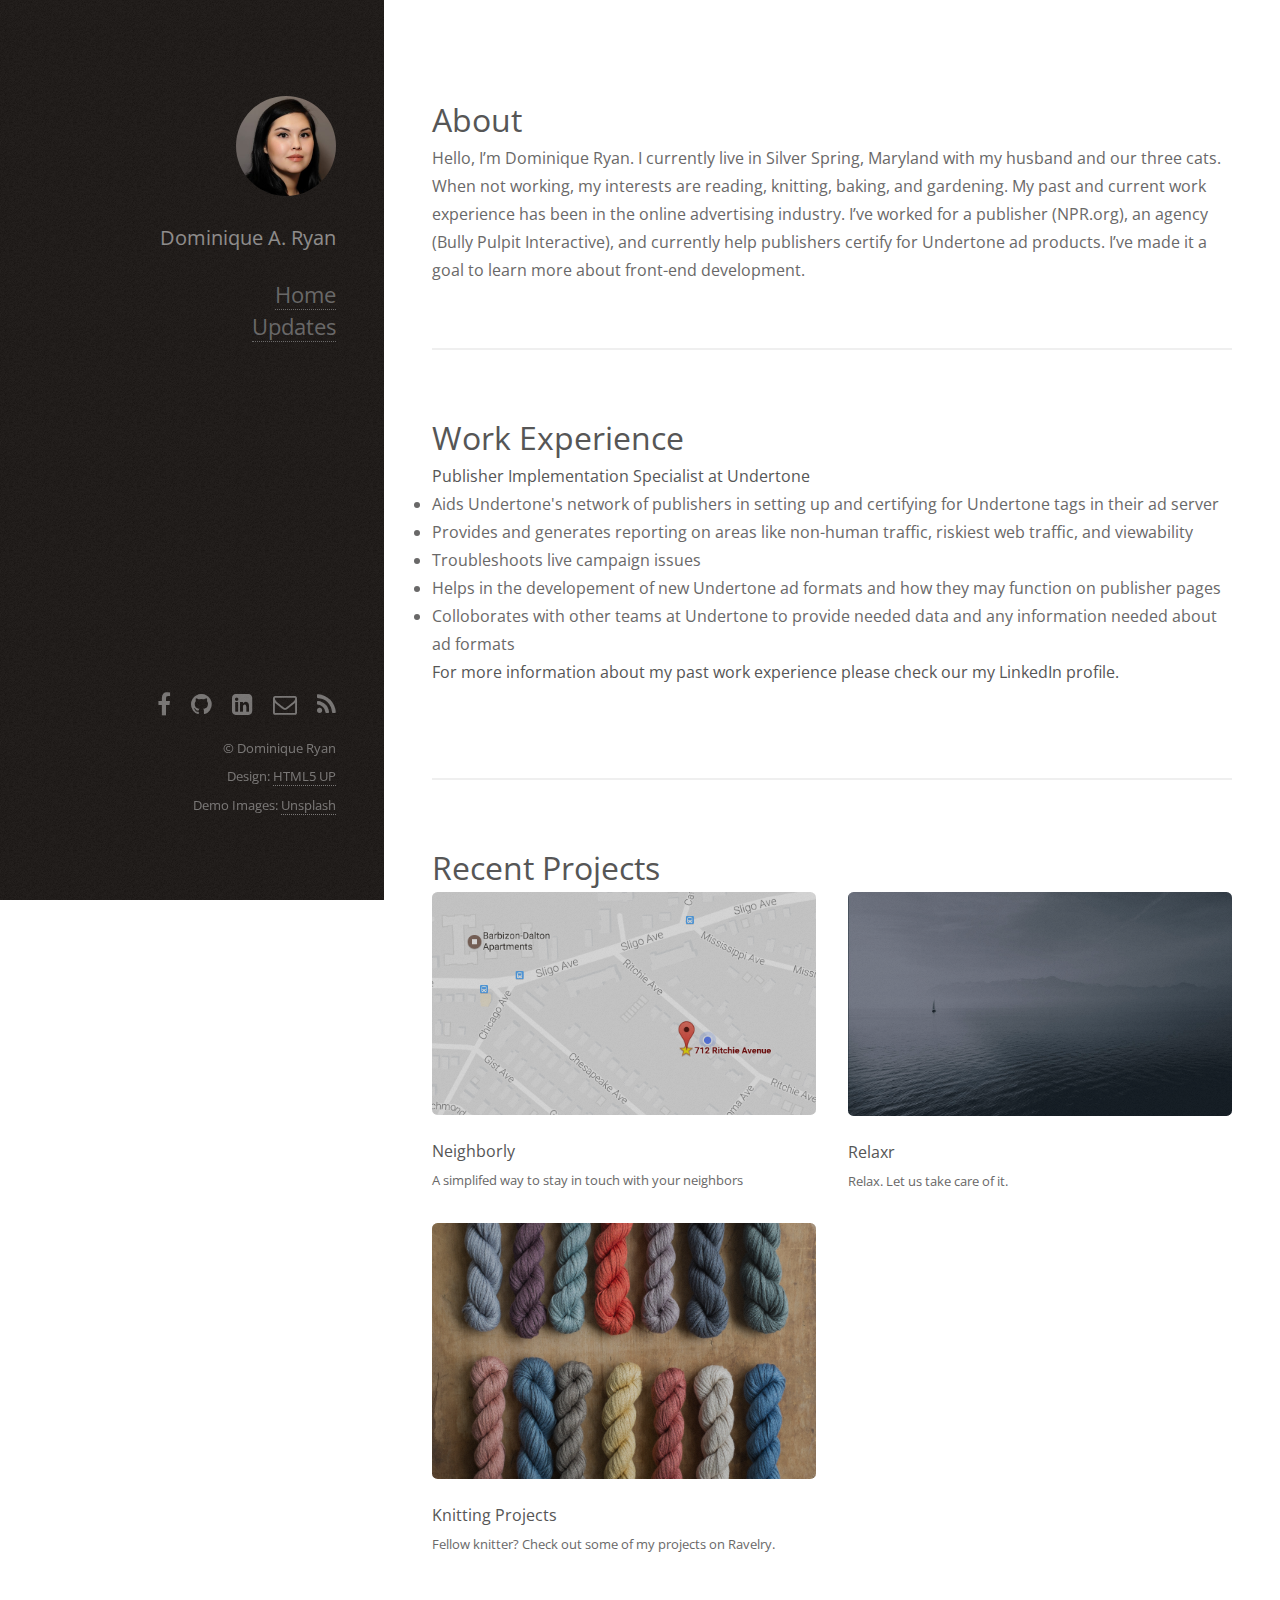
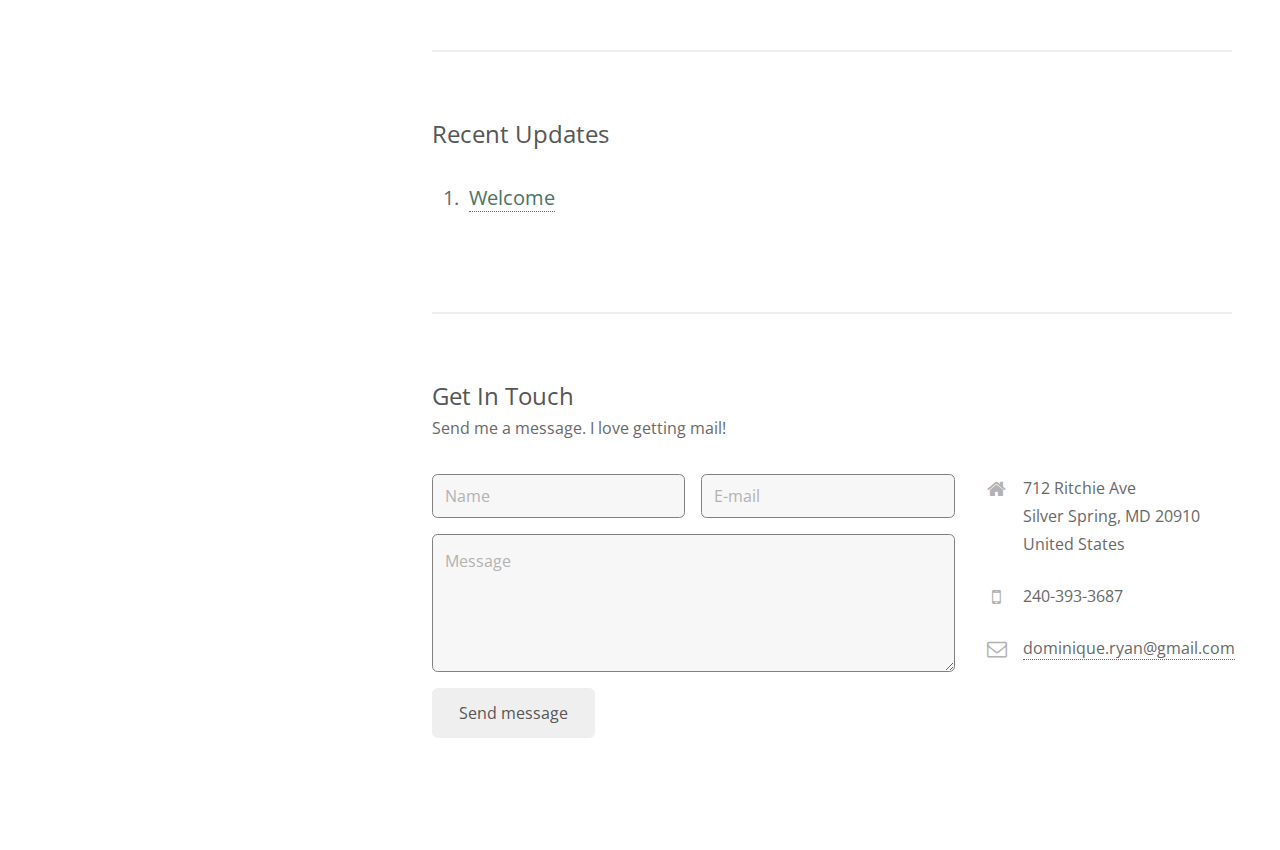
<file: index.html>
<!DOCTYPE HTML>

<!-- 
Strata by HTML5 UP
html5up.net | @n33co
Free for personal and commercial use under the CCA 3.0 license (html5up.net/license)
-->
<html>
	<head>
		<title>Dominique A. Ryan</title>
		<meta charset="utf-8" />
		<meta name="viewport" content="width=device-width, initial-scale=1" />
		<meta name="author" content="Dominique Ryan">
		<meta name="description" content="Dominique Ryan Portfolio">
		<meta http-equiv="content-language" content="en-us" />

		
		<meta name="og:site_name" content="Dominique A. Ryan">
		<meta name="og:title" content="Dominique A. Ryan">
		<meta name="og:url" content="https://dominiquealis.github.io/portfolio/">
		<meta name="og:image" content="https://dominiquealis.github.io/portfolio/images/selfpic.jpg">
		

		<meta name="generator" content="Hugo 0.17" />

		<!--[if lte IE 8]><script src='https://dominiquealis.github.io/portfolio/js/ie/html5shiv.js'></script><![endif]-->
		<link rel="stylesheet" href="//maxcdn.bootstrapcdn.com/font-awesome/4.5.0/css/font-awesome.min.css" type="text/css">
		<link rel="stylesheet" href="https://dominiquealis.github.io/portfolio/css/main.css" />
		<!--[if lte IE 8]><link rel="stylesheet" href="https://dominiquealis.github.io/portfolio//css/ie8.css"><![endif]-->

		
		<link href="https://dominiquealis.github.io/portfolio/index.xml" rel="alternate" type="application/rss+xml" title="Dominique A. Ryan" />
		<link href="https://dominiquealis.github.io/portfolio/index.xml" rel="feed" type="application/rss+xml" title="Dominique A. Ryan" />
		
		
	</head>

	<body id="top">
		<!-- Header -->
<header id="header">
	<a href="https://dominiquealis.github.io/portfolio/" class="image avatar"><img src="https://dominiquealis.github.io/portfolio/images/selfpic.jpg" alt="" /></a>
	
		<h1>Dominique A. Ryan</h1>
	

	
		<nav id="sidebar">
			<ul>
			
				<li><a href="https://dominiquealis.github.io/portfolio/">Home</a></li>
			
				<li><a href="https://dominiquealis.github.io/portfolio/post/">Updates</a></li>
			
			</ul>
		</nav>
	
</header>


		<!-- Main -->
		<div id="main">
			
	
		<section>
	<header class="major">
		<h2>About</h2>
	</header>
	<p>Hello, I’m Dominique Ryan. I currently live in Silver Spring, Maryland with my husband and our three cats. When not working, my interests are reading, knitting, baking, and gardening. My past and current work experience has been in the online advertising industry. I’ve worked for a publisher (NPR.org), an agency (Bully Pulpit Interactive), and currently help publishers certify for Undertone ad products. I’ve made it a goal to learn more about front-end development.</p>
</section>

	

	
		<section>
	<header class="major">
		<h2>Work Experience</h2>
	</header>
	<strong>Publisher Implementation Specialist at Undertone</strong></h4>

						
					<li>Aids Undertone's network of publishers in setting up and certifying for Undertone tags in their ad server</li>
					<li>Provides and generates reporting on areas like non-human traffic, riskiest web traffic, and viewability</li>
					<li>Troubleshoots live campaign issues</li>
					<li>Helps in the developement of new Undertone ad formats and how they may function on publisher pages</li>
					<li>Colloborates with other teams at Undertone to provide needed data and any information needed about ad formats</li>

<strong>For more information about my past work experience please check our my LinkedIn profile. </strong>
<br>
<br>
<script src="//platform.linkedin.com/in.js" type="text/javascript"></script>
<script type="IN/MemberProfile" data-id="https://www.linkedin.com/in/dominique-ryan-765b669" data-format="inline" data-related="false"></script>


</section>

	

	
		<section>
<header class="major"><h2>Recent Projects</h2></header>	
	<div class="row">
		<article class="6u 12u$(xsmall) work-item">
			<a href="https://github.com/dominiquealis/NeighborhoodProjectApp" class="image fit thumb"><img src="https://dominiquealis.github.io/portfolio/images/fulls/hometest.png" alt="" /></a>
			<h3>Neighborly</h3>
			<p>A simplifed way to stay in touch with your neighbors</p>
		</article>
		
		<article class="6u 12u$(xsmall) work-item">
			<a href="https://github.com/dominiquealis/Relaxr-Project" class="image fit thumb"><img src="https://dominiquealis.github.io/portfolio/images/thumbs/header_bg.jpg" alt="" /></a>
			<h3>Relaxr</h3>
			<p>Relax. Let us take care of it.</p>
		</article>
		
		<article class="6u 12u$(xsmall) work-item">
			<a href="http://www.ravelry.com/projects/Dominiquealis" class="image fit thumb"><img src="https://dominiquealis.github.io/portfolio/images/thumbs/quince.jpg" alt="" /></a>
			<h3>Knitting Projects</h3>
			<p>Fellow knitter? Check out some of my projects on Ravelry.</p>
		</article>	
	</div>
</section>

	

	
		<section>
    
        <h2>Recent Updates</h2>
    

	<div class="row">
        <br>
        <p>
        <ol class="recent-posts">
        
            <li><a href="https://dominiquealis.github.io/portfolio/post/Welcome/">Welcome</a></li>
        
        </ol>
        </p>
	</div>
</section>

	

	
		
<section>
	
		<h2>Get In Touch</h2>
		<p>Send me a message. I love getting mail!</p>
	
	<div class="row" id="contact-form">
		
		<div class="8u 12u$(small)">
			<form action="//formspree.io/dominique.ryan@gmail.com" method="POST">
				<div class="row uniform 50%">
					<input type="hidden" name="_subject" value="New email from your portfolio" />
					<div class="6u 12u$(xsmall)"><input type="text" name="name" id="name" placeholder="Name" required/></div>
					<div class="6u$ 12u$(xsmall)"><input type="email" name="_replyto" name="email" id="email" placeholder="E-mail" required/></div>
					<div class="12u$"><textarea name="message" id="message" placeholder="Message" rows="4" required></textarea></div>
					<input type="text" name="_gotcha" style="display:none" />

					<ul class="actions">
						<li><input type="submit" value="Send message" /></li>
					</ul>
				</div>
			</form>
		</div>
		
		<div class="4u$ 12u$(small)">
			<ul class="labeled-icons">
				
				<li>
					<h3 class="icon fa-home"><span class="label"></span></h3>
					
						712 Ritchie Ave<br />
					
						Silver Spring, MD 20910<br />
					
						United States<br />
					
				</li>
				
				
				<li>
					<h3 class="icon fa-mobile"><span class="label"></span></h3>
					240-393-3687
				</li>
				
				
				
				<li>
					<h3 class="icon fa-envelope-o"><span class="label"></span></h3>
					<a href="#">dominique.ryan@gmail.com</a>
				</li>
				
			</ul>
		</div>
	</div>
</section>

	

		</div>

		<!-- Footer -->
<footer id="footer">
	<ul class="icons">
		
		
        <li><a href="//facebook.com/dominiquealis" target="_blank" class="icon fa-facebook"><span class="label">Facebook</span></a></li>
        
		
		
		<li><a href="//github.com/dominiquealis" target="_blank" class="icon fa-github"><span class="label">Github</span></a></li>
		
		
		<li><a href="https://www.linkedin.com/in/dominique-ryan-765b669" target="_blank" class="icon fa-linkedin-square"><span class="label">Linkedin</span></a></li>
		
		
		
		
		<li><a href="https://dominiquealis.github.io/portfolio/#contact-form" class="icon fa-envelope-o"><span class="label">Email</span></a></li>
		
		
		<li><a href="https://dominiquealis.github.io/portfolio/index.xml" class="icon fa-rss" type="application/rss+xml"><span class="label">RSS</span></a></li>
		
	</ul>

	<ul class="copyright">
		
		<li>&copy; Dominique Ryan</li>
		
		<li>Design: <a href="//html5up.net">HTML5 UP</a></li>
		
		<li>Demo Images: <a href="//unsplash.com/">Unsplash</a></li>
		
	</ul>
</footer>

<!-- Scripts -->
<script src="https://dominiquealis.github.io/portfolio/js/jquery.min.js"></script>
<script src="https://dominiquealis.github.io/portfolio/js/jquery.poptrox.min.js"></script>
<script src="https://dominiquealis.github.io/portfolio/js/skel.min.js"></script>
<script src="https://dominiquealis.github.io/portfolio/js/util.js"></script>

<script src="https://dominiquealis.github.io/portfolio/js/main.js"></script>





	</body>
</html>
</file>
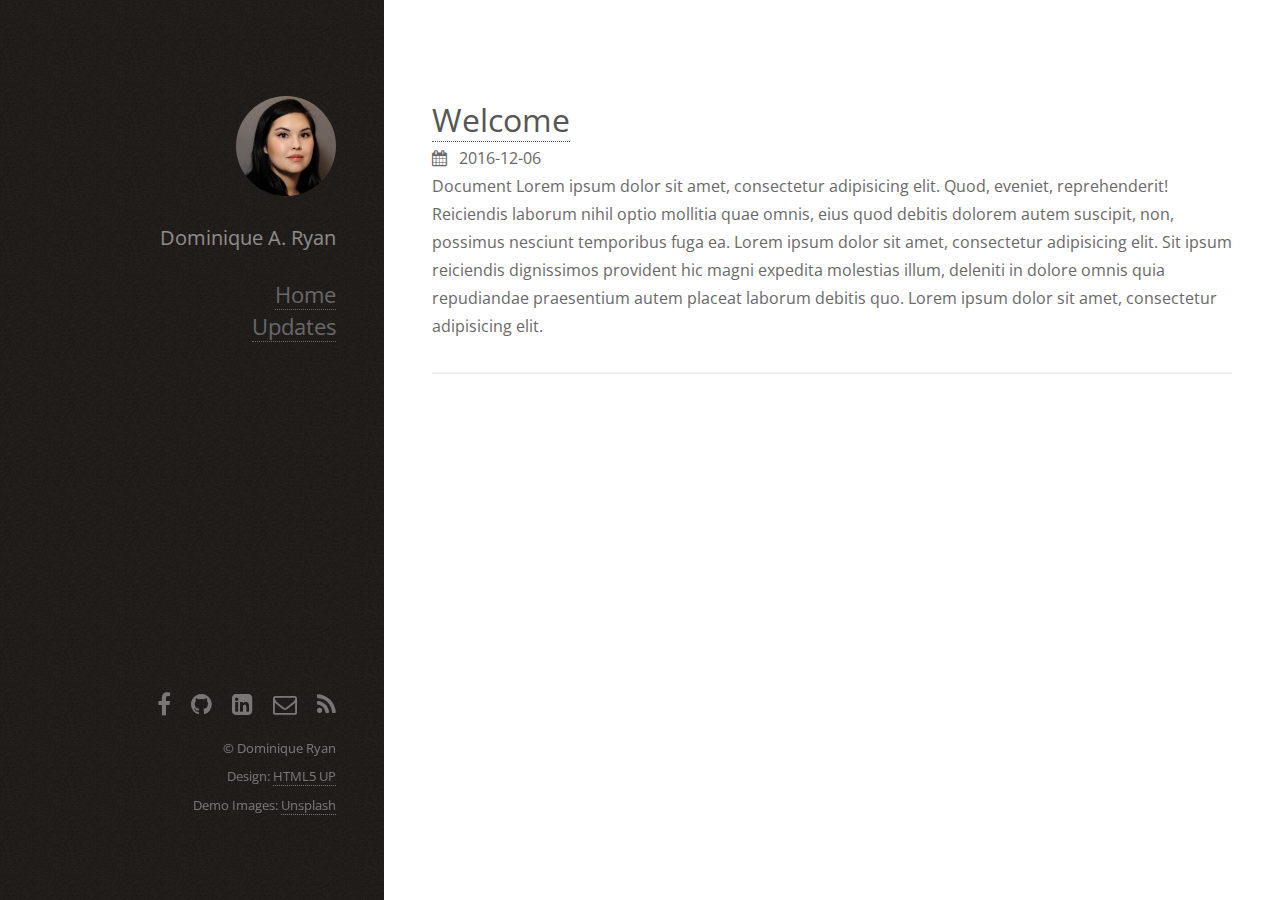
<file: post/index.html>
<!DOCTYPE HTML>

<!-- 
Strata by HTML5 UP
html5up.net | @n33co
Free for personal and commercial use under the CCA 3.0 license (html5up.net/license)
-->
<html>
	<head>
		<title>Posts &middot; Dominique A. Ryan</title>
		<meta charset="utf-8" />
		<meta name="viewport" content="width=device-width, initial-scale=1" />
		<meta name="author" content="Dominique Ryan">
		<meta name="description" content="Dominique Ryan Portfolio">
		<meta http-equiv="content-language" content="en-us" />

		
		<meta name="og:site_name" content="Dominique A. Ryan">
		<meta name="og:title" content="Posts">
		<meta name="og:url" content="https://dominiquealis.github.io/portfolio/post/">
		<meta name="og:image" content="https://dominiquealis.github.io/portfolio/images/selfpic.jpg">
		

		<meta name="generator" content="Hugo 0.17" />

		<!--[if lte IE 8]><script src='https://dominiquealis.github.io/portfolio/js/ie/html5shiv.js'></script><![endif]-->
		<link rel="stylesheet" href="//maxcdn.bootstrapcdn.com/font-awesome/4.5.0/css/font-awesome.min.css" type="text/css">
		<link rel="stylesheet" href="https://dominiquealis.github.io/portfolio/css/main.css" />
		<!--[if lte IE 8]><link rel="stylesheet" href="https://dominiquealis.github.io/portfolio//css/ie8.css"><![endif]-->

		
		<link href="https://dominiquealis.github.io/portfolio/post/index.xml" rel="alternate" type="application/rss+xml" title="Dominique A. Ryan" />
		<link href="https://dominiquealis.github.io/portfolio/post/index.xml" rel="feed" type="application/rss+xml" title="Dominique A. Ryan" />
		
		
	</head>

	<body id="top">
		<!-- Header -->
<header id="header">
	<a href="https://dominiquealis.github.io/portfolio/" class="image avatar"><img src="https://dominiquealis.github.io/portfolio/images/selfpic.jpg" alt="" /></a>
	
		<h1>Dominique A. Ryan</h1>
	

	
		<nav id="sidebar">
			<ul>
			
				<li><a href="https://dominiquealis.github.io/portfolio/">Home</a></li>
			
				<li><a href="https://dominiquealis.github.io/portfolio/post/">Updates</a></li>
			
			</ul>
		</nav>
	
</header>


		<!-- Main -->
		<div id="main">
			
    
    
        <span>
    <h1>
        <a href="https://dominiquealis.github.io/portfolio/post/Welcome/">Welcome</a>
    </h1>

    <i class="fa fa-calendar"></i>&nbsp;&nbsp;
<time datetime="2016-12-06 15:11:06 -0500 EST">2016-12-06</time>&nbsp;&nbsp;


    
    



   
   


</span>

<p>Document   Lorem ipsum dolor sit amet, consectetur adipisicing elit. Quod, eveniet, reprehenderit! Reiciendis laborum nihil optio mollitia quae omnis, eius quod debitis dolorem autem suscipit, non, possimus nesciunt temporibus fuga ea. Lorem ipsum dolor sit amet, consectetur adipisicing elit. Sit ipsum reiciendis dignissimos provident hic magni expedita molestias illum, deleniti in dolore omnis quia repudiandae praesentium autem placeat laborum debitis quo. Lorem ipsum dolor sit amet, consectetur adipisicing elit.</p>
<hr>

    

    


		</div>

		<!-- Footer -->
<footer id="footer">
	<ul class="icons">
		
		
        <li><a href="//facebook.com/dominiquealis" target="_blank" class="icon fa-facebook"><span class="label">Facebook</span></a></li>
        
		
		
		<li><a href="//github.com/dominiquealis" target="_blank" class="icon fa-github"><span class="label">Github</span></a></li>
		
		
		<li><a href="https://www.linkedin.com/in/dominique-ryan-765b669" target="_blank" class="icon fa-linkedin-square"><span class="label">Linkedin</span></a></li>
		
		
		
		
		<li><a href="https://dominiquealis.github.io/portfolio/#contact-form" class="icon fa-envelope-o"><span class="label">Email</span></a></li>
		
		
		<li><a href="https://dominiquealis.github.io/portfolio/post/index.xml" class="icon fa-rss" type="application/rss+xml"><span class="label">RSS</span></a></li>
		
	</ul>

	<ul class="copyright">
		
		<li>&copy; Dominique Ryan</li>
		
		<li>Design: <a href="//html5up.net">HTML5 UP</a></li>
		
		<li>Demo Images: <a href="//unsplash.com/">Unsplash</a></li>
		
	</ul>
</footer>

<!-- Scripts -->
<script src="https://dominiquealis.github.io/portfolio/js/jquery.min.js"></script>
<script src="https://dominiquealis.github.io/portfolio/js/jquery.poptrox.min.js"></script>
<script src="https://dominiquealis.github.io/portfolio/js/skel.min.js"></script>
<script src="https://dominiquealis.github.io/portfolio/js/util.js"></script>

<script src="https://dominiquealis.github.io/portfolio/js/main.js"></script>





	</body>
</html>
</file>
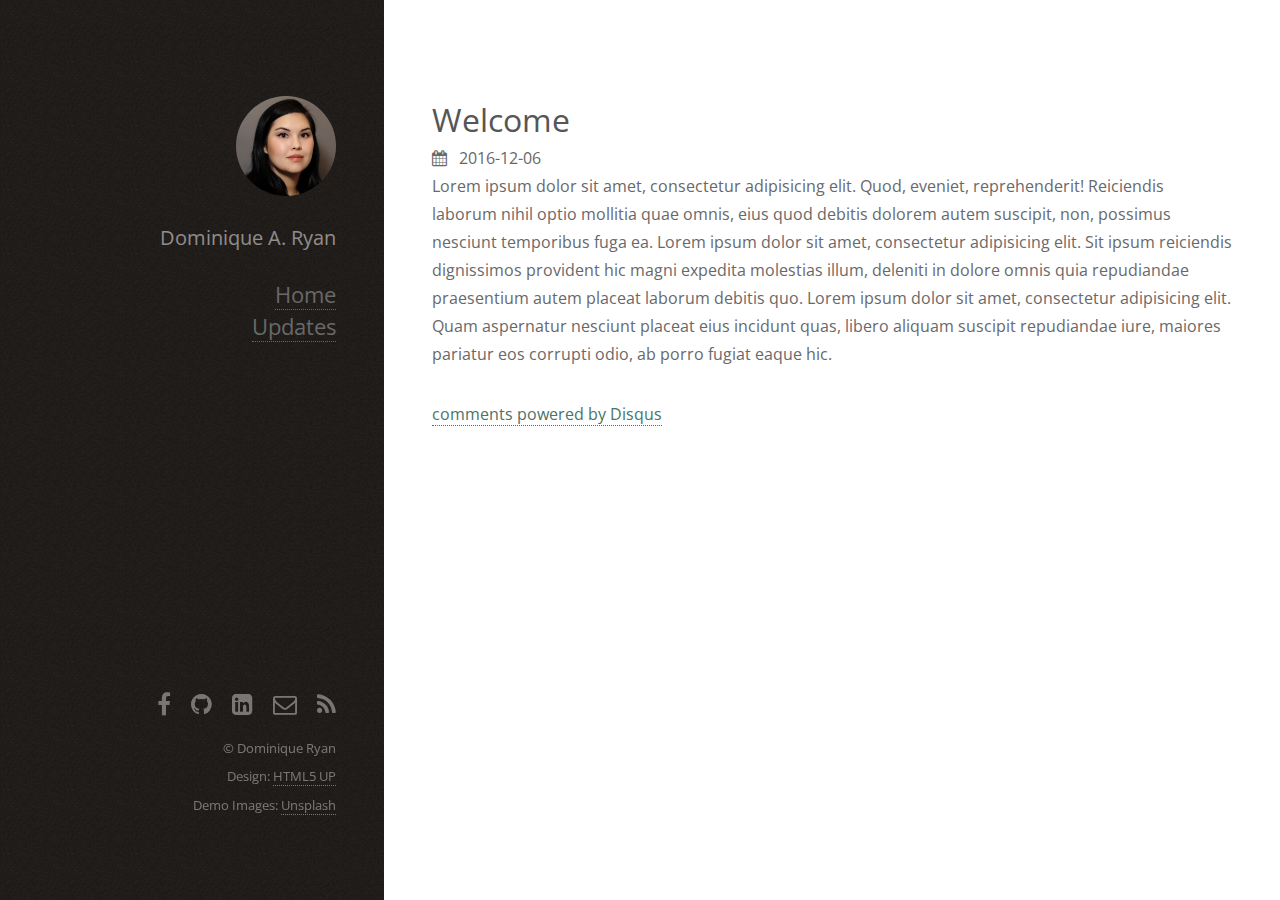
<file: post/Welcome/index.html>
<!DOCTYPE HTML>

<!-- 
Strata by HTML5 UP
html5up.net | @n33co
Free for personal and commercial use under the CCA 3.0 license (html5up.net/license)
-->
<html>
	<head>
		<title>Welcome &middot; Dominique A. Ryan</title>
		<meta charset="utf-8" />
		<meta name="viewport" content="width=device-width, initial-scale=1" />
		<meta name="author" content="Dominique Ryan">
		<meta name="description" content="Dominique Ryan Portfolio">
		<meta http-equiv="content-language" content="en-us" />

		
		<meta name="og:site_name" content="Dominique A. Ryan">
		<meta name="og:title" content="Welcome">
		<meta name="og:url" content="https://dominiquealis.github.io/portfolio/post/Welcome/">
		<meta name="og:image" content="https://dominiquealis.github.io/portfolio/images/selfpic.jpg">
		

		<meta name="generator" content="Hugo 0.17" />

		<!--[if lte IE 8]><script src='https://dominiquealis.github.io/portfolio/js/ie/html5shiv.js'></script><![endif]-->
		<link rel="stylesheet" href="//maxcdn.bootstrapcdn.com/font-awesome/4.5.0/css/font-awesome.min.css" type="text/css">
		<link rel="stylesheet" href="https://dominiquealis.github.io/portfolio/css/main.css" />
		<!--[if lte IE 8]><link rel="stylesheet" href="https://dominiquealis.github.io/portfolio//css/ie8.css"><![endif]-->

		
		
	</head>

	<body id="top">
		<!-- Header -->
<header id="header">
	<a href="https://dominiquealis.github.io/portfolio/" class="image avatar"><img src="https://dominiquealis.github.io/portfolio/images/selfpic.jpg" alt="" /></a>
	
		<h1>Dominique A. Ryan</h1>
	

	
		<nav id="sidebar">
			<ul>
			
				<li><a href="https://dominiquealis.github.io/portfolio/">Home</a></li>
			
				<li><a href="https://dominiquealis.github.io/portfolio/post/">Updates</a></li>
			
			</ul>
		</nav>
	
</header>


		<!-- Main -->
		<div id="main">
			
	<span>
		<h1>Welcome</h1>

		<i class="fa fa-calendar"></i>&nbsp;&nbsp;
<time datetime="2016-12-06 15:11:06 -0500 EST">2016-12-06</time>&nbsp;&nbsp;


    
    



   
   


	</span>

	<p>
	    <!DOCTYPE html>
<html lang="en">
<head>
	<meta charset="UTF-8">
	<title>Document</title>
</head>
<body>

	Lorem ipsum dolor sit amet, consectetur adipisicing elit. Quod, eveniet, reprehenderit! Reiciendis laborum nihil optio mollitia quae omnis, eius quod debitis dolorem autem suscipit, non, possimus nesciunt temporibus fuga ea.

	Lorem ipsum dolor sit amet, consectetur adipisicing elit. Sit ipsum reiciendis dignissimos provident hic magni expedita molestias illum, deleniti in dolore omnis quia repudiandae praesentium autem placeat laborum debitis quo.

	Lorem ipsum dolor sit amet, consectetur adipisicing elit. Quam aspernatur nesciunt placeat eius incidunt quas, libero aliquam suscipit repudiandae iure, maiores pariatur eos corrupti odio, ab porro fugiat eaque hic.
	
</body>
</html>
	</p>

	<div id="disqus_thread"></div>
<script type="text/javascript">
    var disqus_shortname = 'dominiquealis';
    var disqus_identifier = 'https:\/\/dominiquealis.github.io\/portfolio\/post\/Welcome\/';
    var disqus_title = 'Welcome';
    var disqus_url = 'https:\/\/dominiquealis.github.io\/portfolio\/post\/Welcome\/';

    (function() {
        var dsq = document.createElement('script'); dsq.type = 'text/javascript'; dsq.async = true;
        dsq.src = '//' + disqus_shortname + '.disqus.com/embed.js';
        (document.getElementsByTagName('head')[0] || document.getElementsByTagName('body')[0]).appendChild(dsq);
    })();
</script>
<noscript>Please enable JavaScript to view the <a href="http://disqus.com/?ref_noscript">comments powered by Disqus.</a></noscript>
<a href="http://disqus.com" class="dsq-brlink">comments powered by <span class="logo-disqus">Disqus</span></a>

		</div>

		<!-- Footer -->
<footer id="footer">
	<ul class="icons">
		
		
        <li><a href="//facebook.com/dominiquealis" target="_blank" class="icon fa-facebook"><span class="label">Facebook</span></a></li>
        
		
		
		<li><a href="//github.com/dominiquealis" target="_blank" class="icon fa-github"><span class="label">Github</span></a></li>
		
		
		<li><a href="https://www.linkedin.com/in/dominique-ryan-765b669" target="_blank" class="icon fa-linkedin-square"><span class="label">Linkedin</span></a></li>
		
		
		
		
		<li><a href="https://dominiquealis.github.io/portfolio/#contact-form" class="icon fa-envelope-o"><span class="label">Email</span></a></li>
		
		
		<li><a href="https://dominiquealis.github.io/portfolio/index.xml" class="icon fa-rss" type="application/rss+xml"><span class="label">RSS</span></a></li>
		
	</ul>

	<ul class="copyright">
		
		<li>&copy; Dominique Ryan</li>
		
		<li>Design: <a href="//html5up.net">HTML5 UP</a></li>
		
		<li>Demo Images: <a href="//unsplash.com/">Unsplash</a></li>
		
	</ul>
</footer>

<!-- Scripts -->
<script src="https://dominiquealis.github.io/portfolio/js/jquery.min.js"></script>
<script src="https://dominiquealis.github.io/portfolio/js/jquery.poptrox.min.js"></script>
<script src="https://dominiquealis.github.io/portfolio/js/skel.min.js"></script>
<script src="https://dominiquealis.github.io/portfolio/js/util.js"></script>

<script src="https://dominiquealis.github.io/portfolio/js/main.js"></script>





	</body>
</html>
</file>
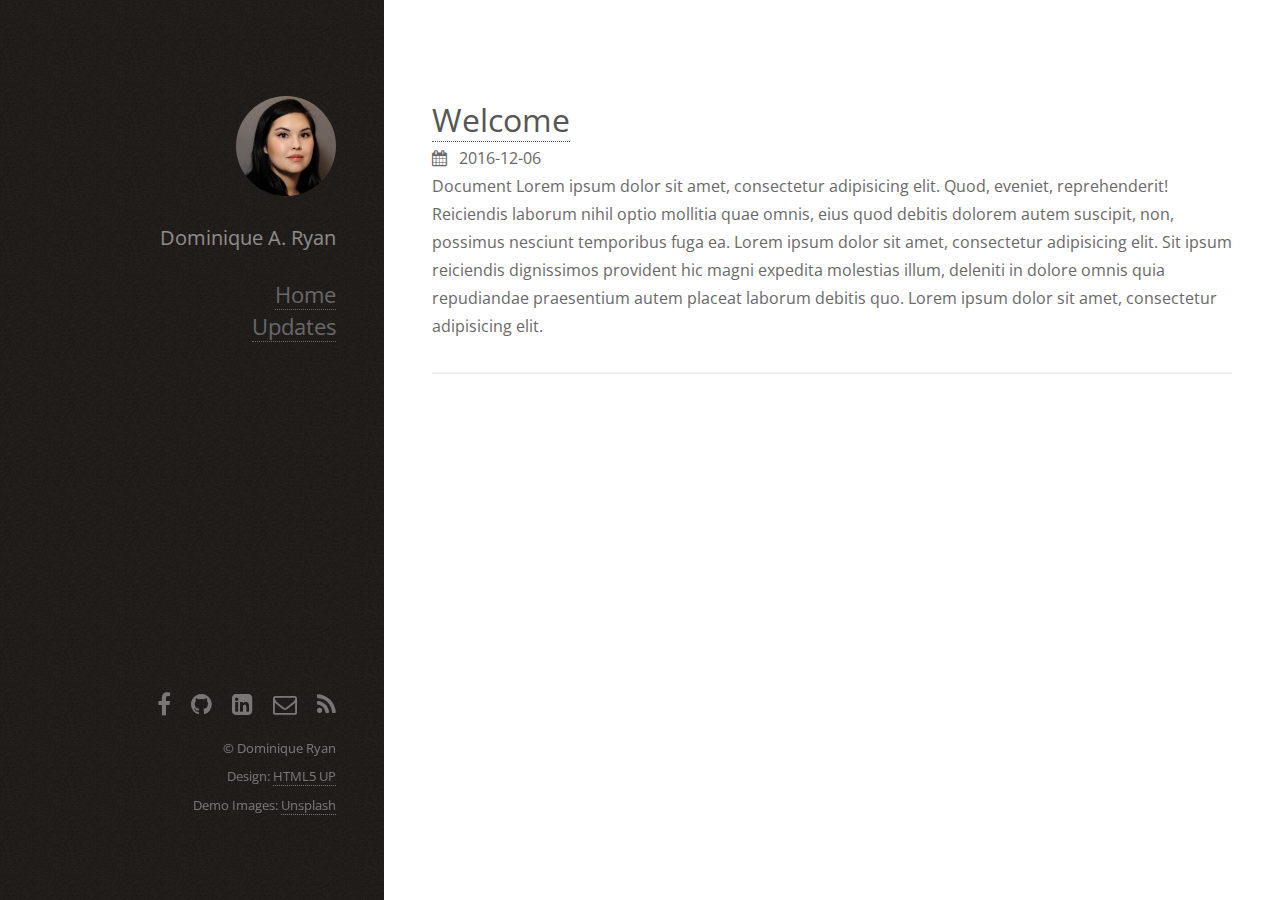
<file: post/page/1/index.html>
<!DOCTYPE html><html><head><title>https://dominiquealis.github.io/portfolio/post/</title><link rel="canonical" href="https://dominiquealis.github.io/portfolio/post/"/><meta http-equiv="content-type" content="text/html; charset=utf-8" /><meta http-equiv="refresh" content="0; url=https://dominiquealis.github.io/portfolio/post/" /></head></html>
</file>
